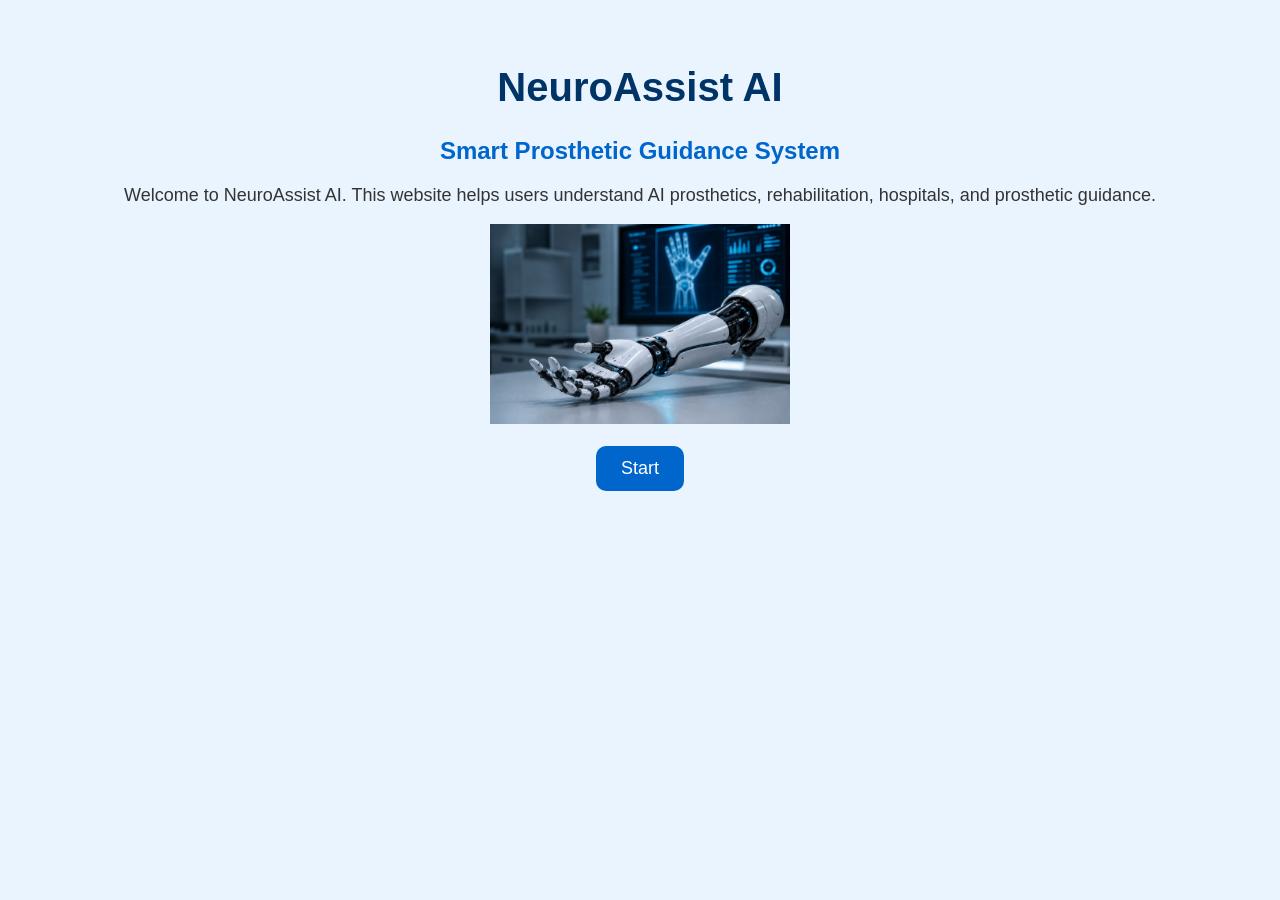
<file: index.html>
<!DOCTYPE html>
<html>
<head>
    <title>NeuroAssist AI</title>
    <link rel="stylesheet" href="style.css">
</head>

<body>

    <h1>NeuroAssist AI</h1>

    <h2>Smart Prosthetic Guidance System</h2>

    <p>
        Welcome to NeuroAssist AI. This website helps users understand
        AI prosthetics, rehabilitation, hospitals, and prosthetic guidance.
    </p>
   <img src="pro.png.jpeg" width="300">
  <br><br>

    <a href="guide.html">
<button>Start</button>
</a>

</body>
</html>
</file>
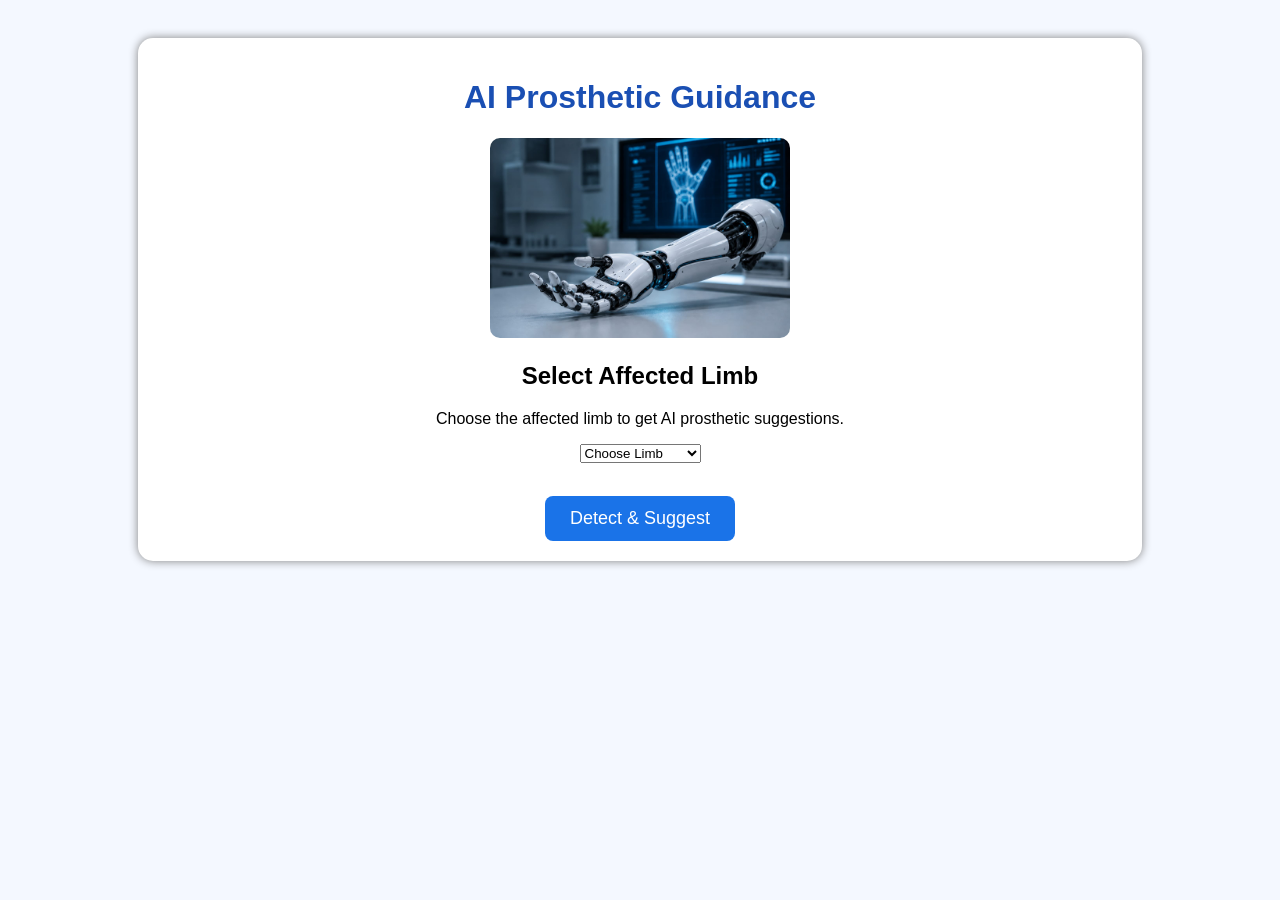
<file: guide.html>
<!DOCTYPE html>
<html>
<head>
<title>AI Prosthetic Guide</title>

<style>
body{
font-family:Arial;
text-align:center;
background:#f4f8ff;
padding:30px;
}

h1{
color:#1a4fb3;
}

.box{
background:white;
padding:20px;
border-radius:15px;
width:80%;
margin:auto;
box-shadow:0 0 10px gray;
}

img{
width:300px;
border-radius:10px;
}

button{
background:#1a73e8;
color:white;
padding:12px 25px;
border:none;
border-radius:8px;
font-size:18px;
margin-top:15px;
}
</style>
</head>

<body>

<div class="box">

<h1>AI Prosthetic Guidance</h1>

<img src="pro.png.jpeg">
  
<h2>Select Affected Limb</h2>

<p>
Choose the affected limb to get AI prosthetic suggestions.
</p>

<select>
<option>Choose Limb</option>
<option>Missing Hand</option>
<option>Missing Leg</option>
<option>Finger Loss</option>
<option>Arm Disability</option>
<option>Mobility Problem</option>
</select>

<br><br>

<a href="solution.html">
<button>Detect & Suggest</button>
</a>

</div>

</body>
</html>
</file>
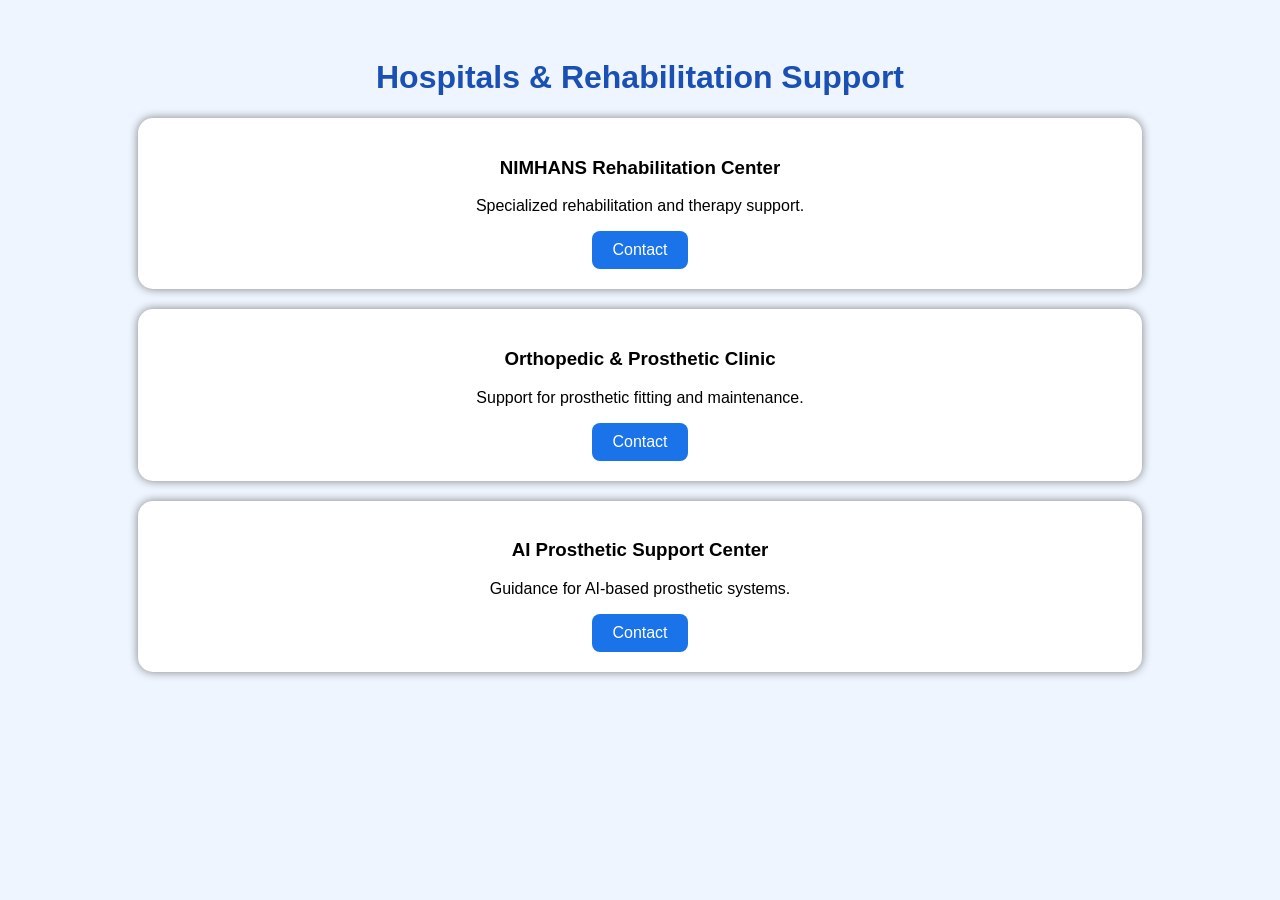
<file: hospital.html>
<!DOCTYPE html>
<html>
<head>
<title>Hospitals & Support</title>

<style>
body{
font-family:Arial;
background:#eef5ff;
text-align:center;
padding:30px;
}

.card{
background:white;
padding:20px;
margin:20px auto;
width:80%;
border-radius:15px;
box-shadow:0 0 10px gray;
}

h1{
color:#1a4fb3;
}

button{
background:#1a73e8;
color:white;
padding:10px 20px;
border:none;
border-radius:8px;
font-size:16px;
}
</style>
</head>

<body>

<h1>Hospitals & Rehabilitation Support</h1>

<div class="card">
<h3>NIMHANS Rehabilitation Center</h3>
<p>Specialized rehabilitation and therapy support.</p>
<button onclick="window.location.href='support.html'">
    Contact
</button>
</div>

<div class="card">
<h3>Orthopedic & Prosthetic Clinic</h3>
<p>Support for prosthetic fitting and maintenance.</p>
<button onclick="window.location.href='support.html'">
    Contact
</button>
</div>

<div class="card">
<h3>AI Prosthetic Support Center</h3>
<p>Guidance for AI-based prosthetic systems.</p>
<button onclick="window.location.href='support.html'">
    Contact
</button>
</div>

</body>
</html>
</file>
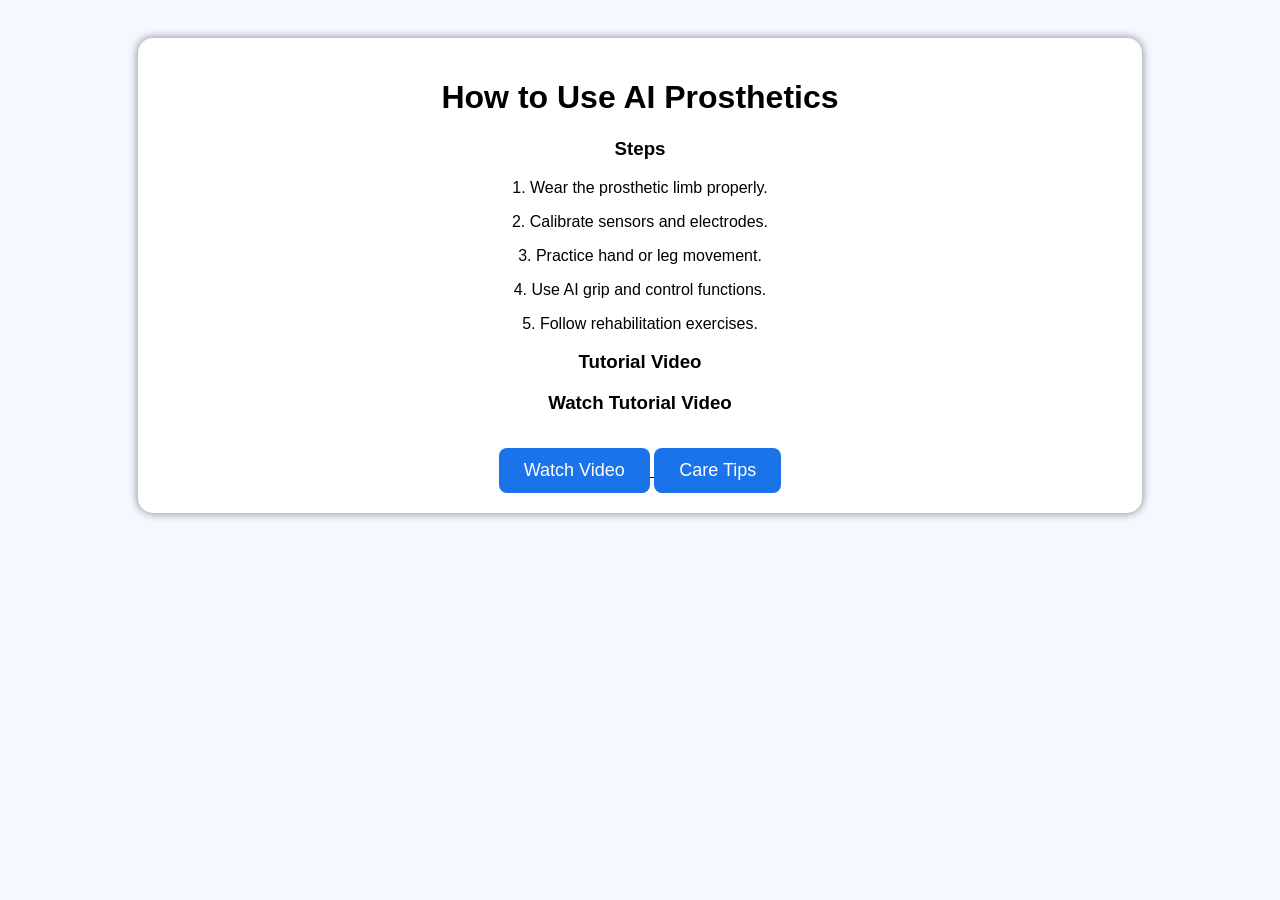
<file: operate.html>
<!DOCTYPE html>
<html>
<head>
<title>How to Operate</title>

<style>
body{
font-family:Arial;
background:#f4f8ff;
text-align:center;
padding:30px;
}

.box{
background:white;
padding:20px;
border-radius:15px;
width:80%;
margin:auto;
box-shadow:0 0 10px gray;
}

button{
background:#1a73e8;
color:white;
padding:12px 25px;
border:none;
border-radius:8px;
font-size:18px;
margin-top:15px;
}
</style>
</head>

<body>

<div class="box">

<h1>How to Use AI Prosthetics</h1>

<h3>Steps</h3>

<p>1. Wear the prosthetic limb properly.</p>
<p>2. Calibrate sensors and electrodes.</p>
<p>3. Practice hand or leg movement.</p>
<p>4. Use AI grip and control functions.</p>
<p>5. Follow rehabilitation exercises.</p>

<h3>Tutorial Video</h3>

<h3>Watch Tutorial Video</h3>

<a href="https://www.youtube.com/results?search_query=prosthetic+arm+working+video" target="_blank">
<button>Watch Video</button>
</a>
  <a href="tips.html">
<button>Care Tips</button>
</a>
</div>

</body>
</html>
</file>
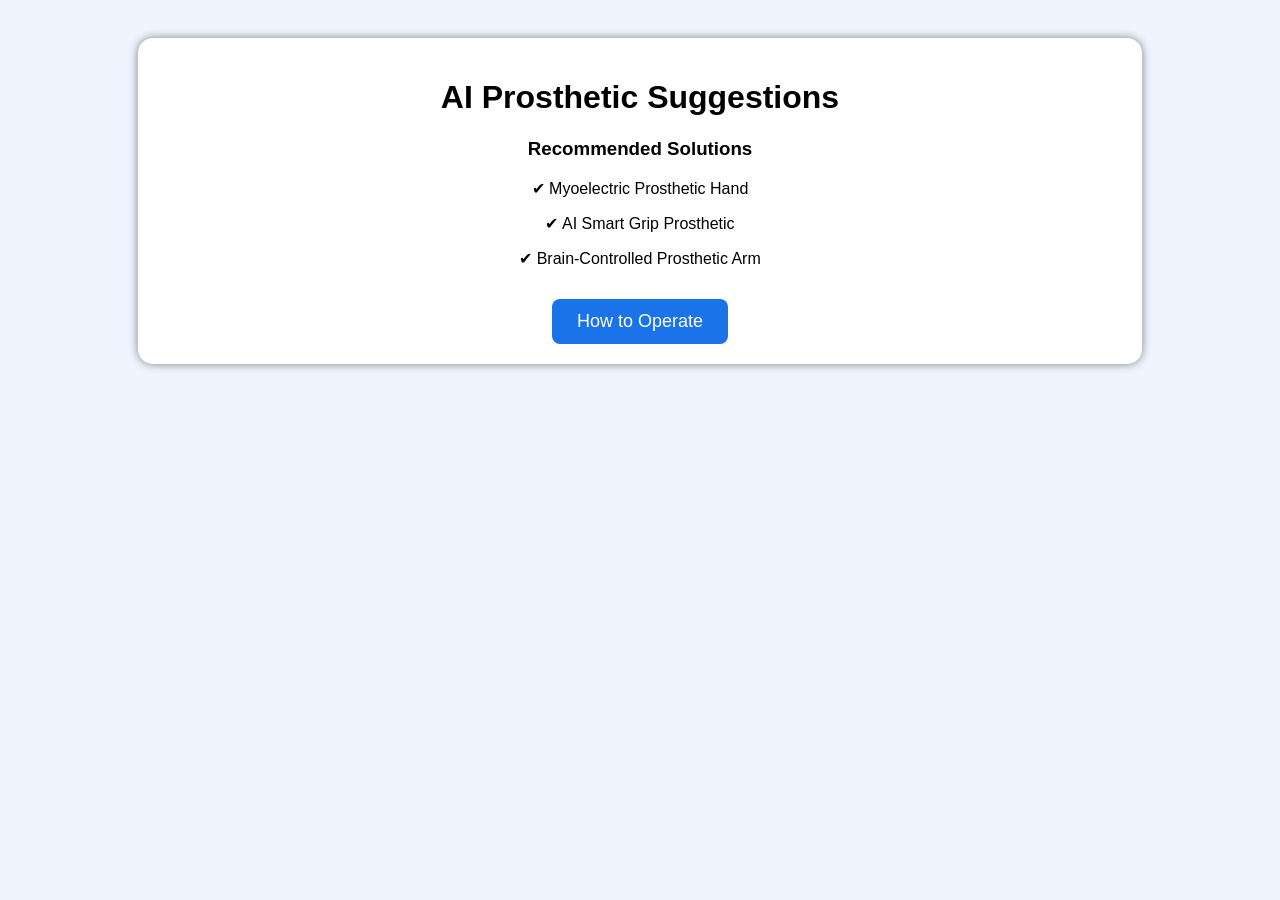
<file: solution.html>
<!DOCTYPE html>
<html>
<head>
<title>AI Suggestions</title>

<style>
body{
font-family:Arial;
background:#eef5ff;
text-align:center;
padding:30px;
}

.box{
background:white;
padding:20px;
border-radius:15px;
width:80%;
margin:auto;
box-shadow:0 0 10px gray;
}

button{
background:#1a73e8;
color:white;
padding:12px 25px;
border:none;
border-radius:8px;
font-size:18px;
margin-top:15px;
}
</style>
</head>

<body>

<div class="box">

<h1>AI Prosthetic Suggestions</h1>

<h3>Recommended Solutions</h3>

<p>✔ Myoelectric Prosthetic Hand</p>
<p>✔ AI Smart Grip Prosthetic</p>
<p>✔ Brain-Controlled Prosthetic Arm</p>

<a href="operate.html">
<button>How to Operate</button>
</a>

</div>

</body>
</html>
</file>
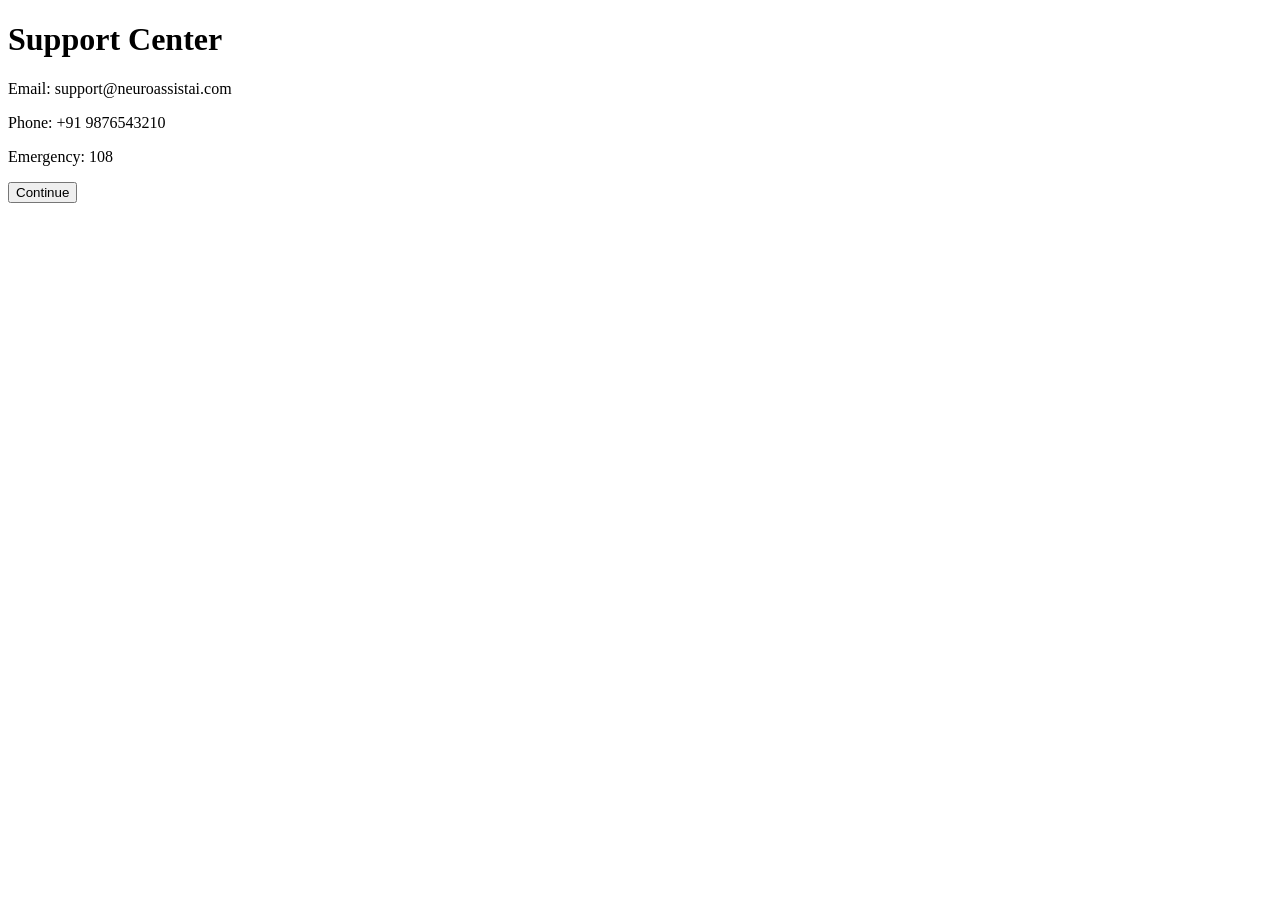
<file: support.html>
<!DOCTYPE html>
<html>
<head>
    <title>Support Center</title>
</head>
<body>

    <h1>Support Center</h1>

    <p>Email: support@neuroassistai.com</p>
    <p>Phone: +91 9876543210</p>
    <p>Emergency: 108</p>

    <button onclick="window.location.href='thankyou.html'">
        Continue
    </button>

</body>
</html>
</file>
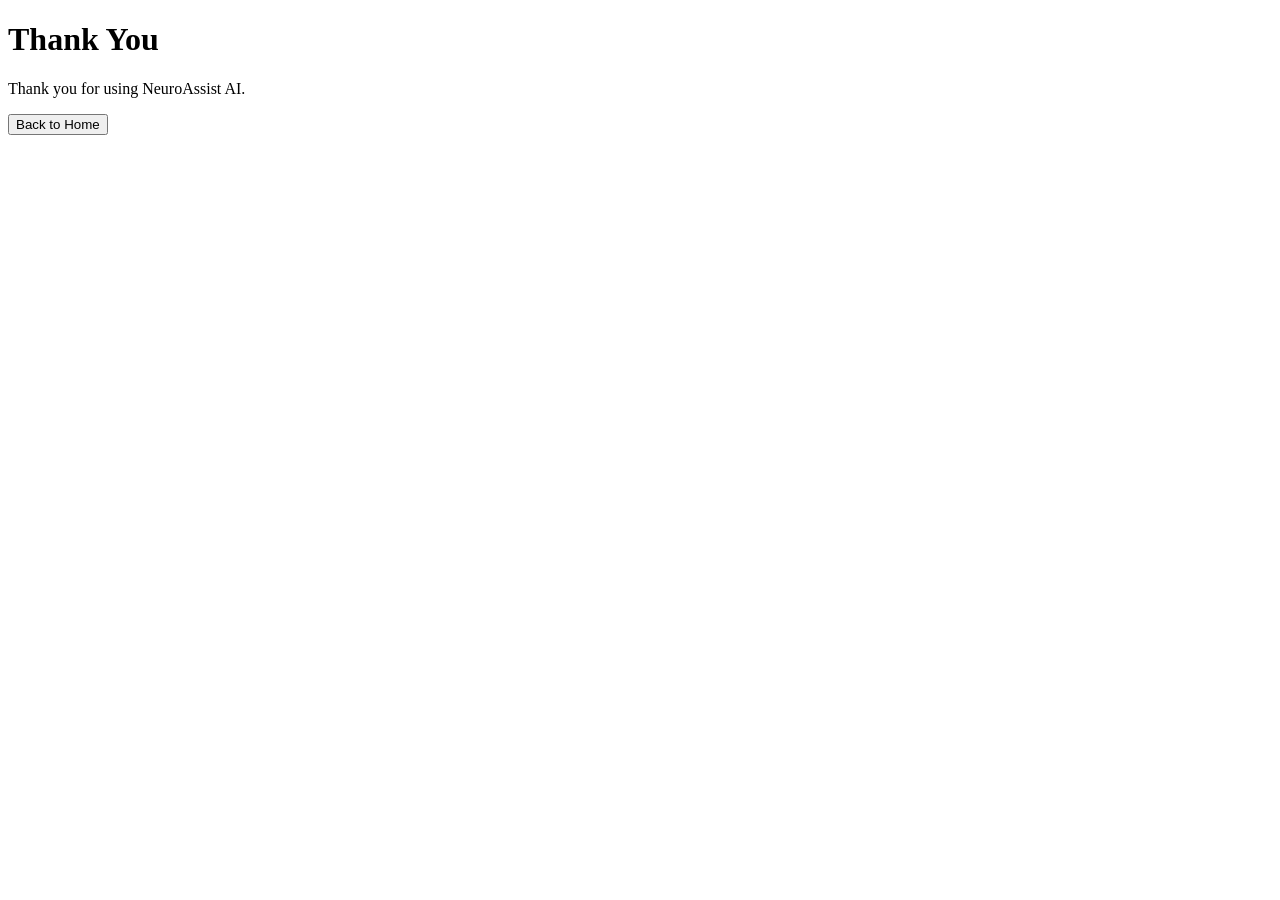
<file: thankyou.html>
<!DOCTYPE html>
<html>
<head>
    <title>Thank You</title>
</head>
<body>

<h1>Thank You</h1>

<p>Thank you for using NeuroAssist AI.</p>

<button onclick="window.location.href='index.html'">
    Back to Home
</button>

</body>
</html>
</file>
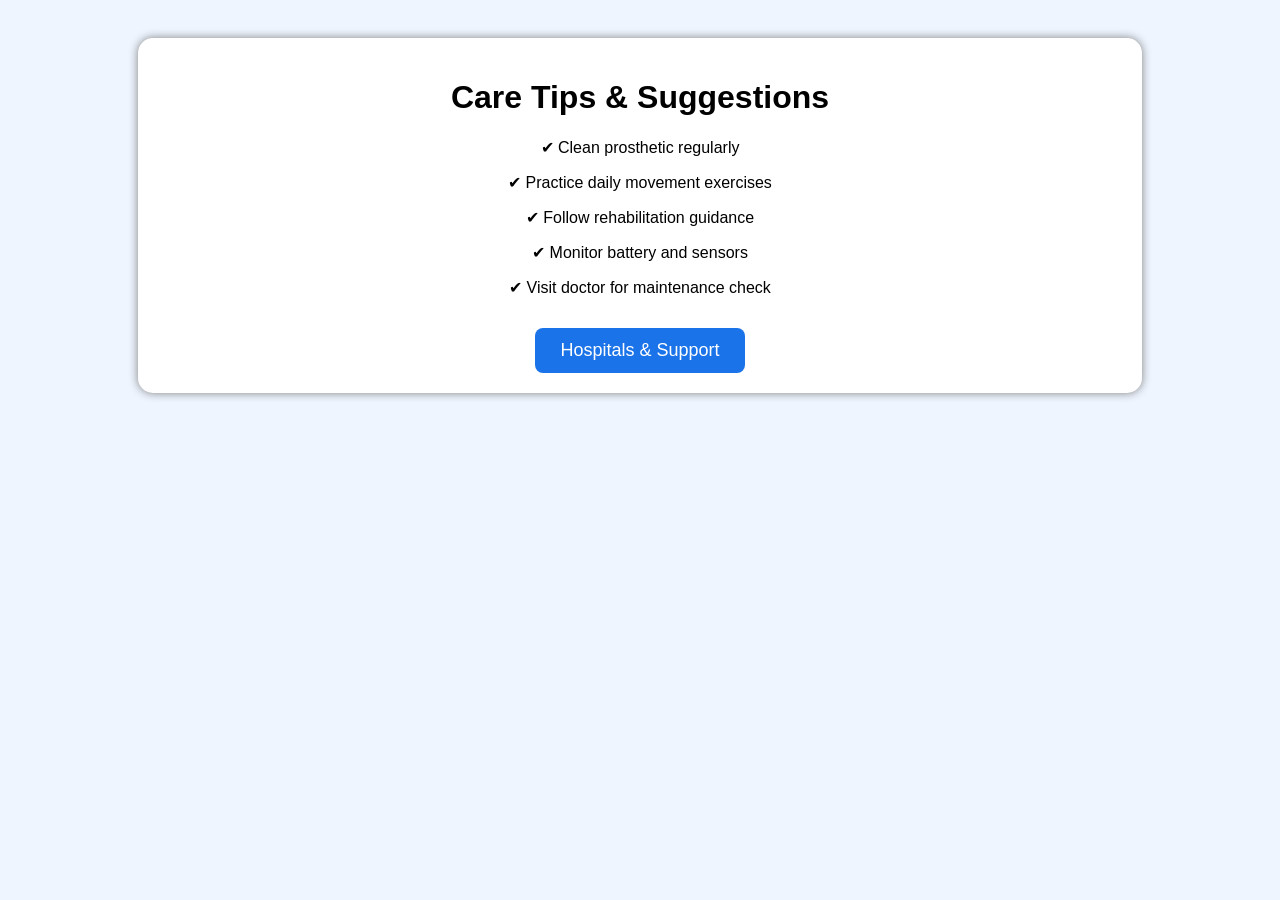
<file: tips.html>
<!DOCTYPE html>
<html>
<head>
<title>Care Tips</title>

<style>
body{
font-family:Arial;
background:#eef5ff;
text-align:center;
padding:30px;
}

.box{
background:white;
padding:20px;
border-radius:15px;
width:80%;
margin:auto;
box-shadow:0 0 10px gray;
}

button{
background:#1a73e8;
color:white;
padding:12px 25px;
border:none;
border-radius:8px;
font-size:18px;
margin-top:15px;
}
</style>
</head>

<body>

<div class="box">

<h1>Care Tips & Suggestions</h1>

<p>✔ Clean prosthetic regularly</p>
<p>✔ Practice daily movement exercises</p>
<p>✔ Follow rehabilitation guidance</p>
<p>✔ Monitor battery and sensors</p>
<p>✔ Visit doctor for maintenance check</p>

<a href="hospital.html">
<button>Hospitals & Support</button>
</a>

</div>

</body>
</html>
</file>
<file: style.css>
body {
    background-color: #eaf4ff;
    font-family: Arial;
    text-align: center;
    padding: 30px;
}

h1 {
    color: #003366;
    font-size: 40px;
}

h2 {
    color: #0066cc;
}

p {
    font-size: 18px;
    color: #333333;
}

button {
    background-color: #0066cc;
    color: white;
    padding: 12px 25px;
    border: none;
    border-radius: 10px;
    font-size: 18px;
}
</file>
